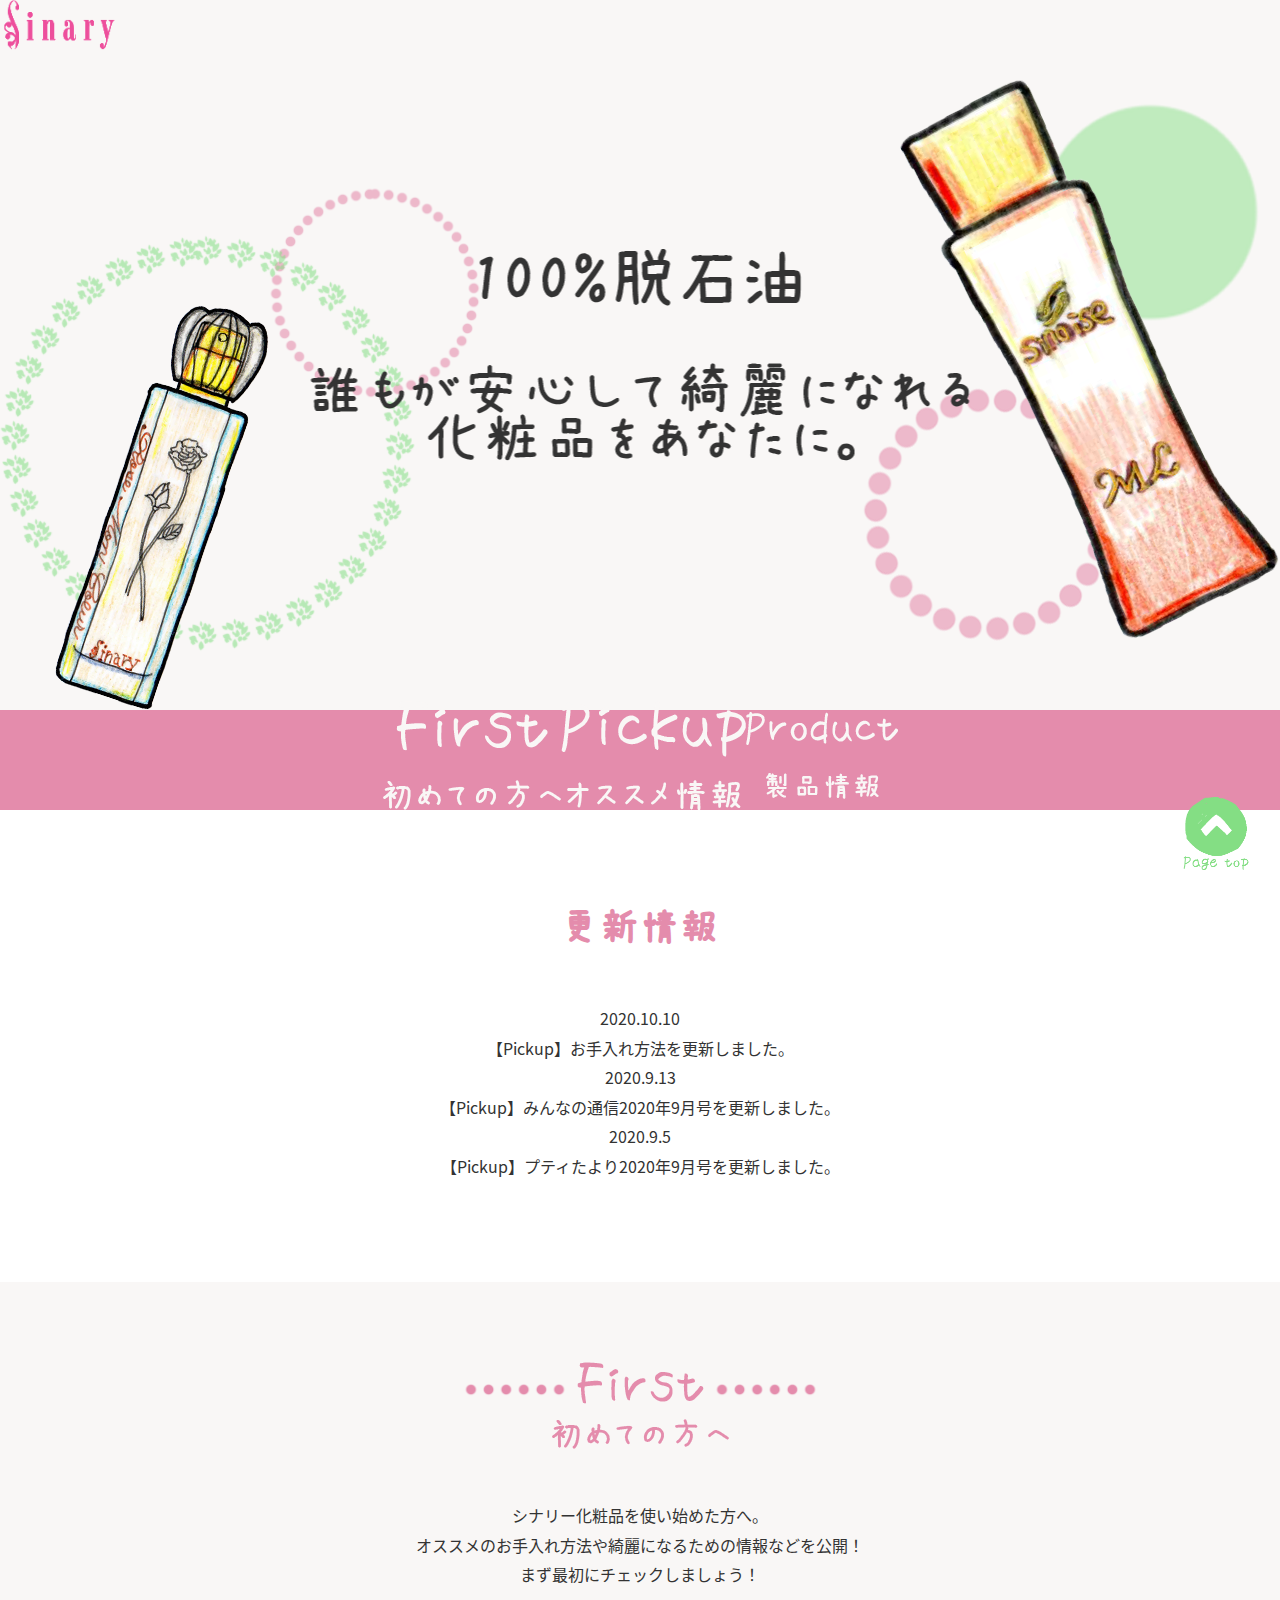
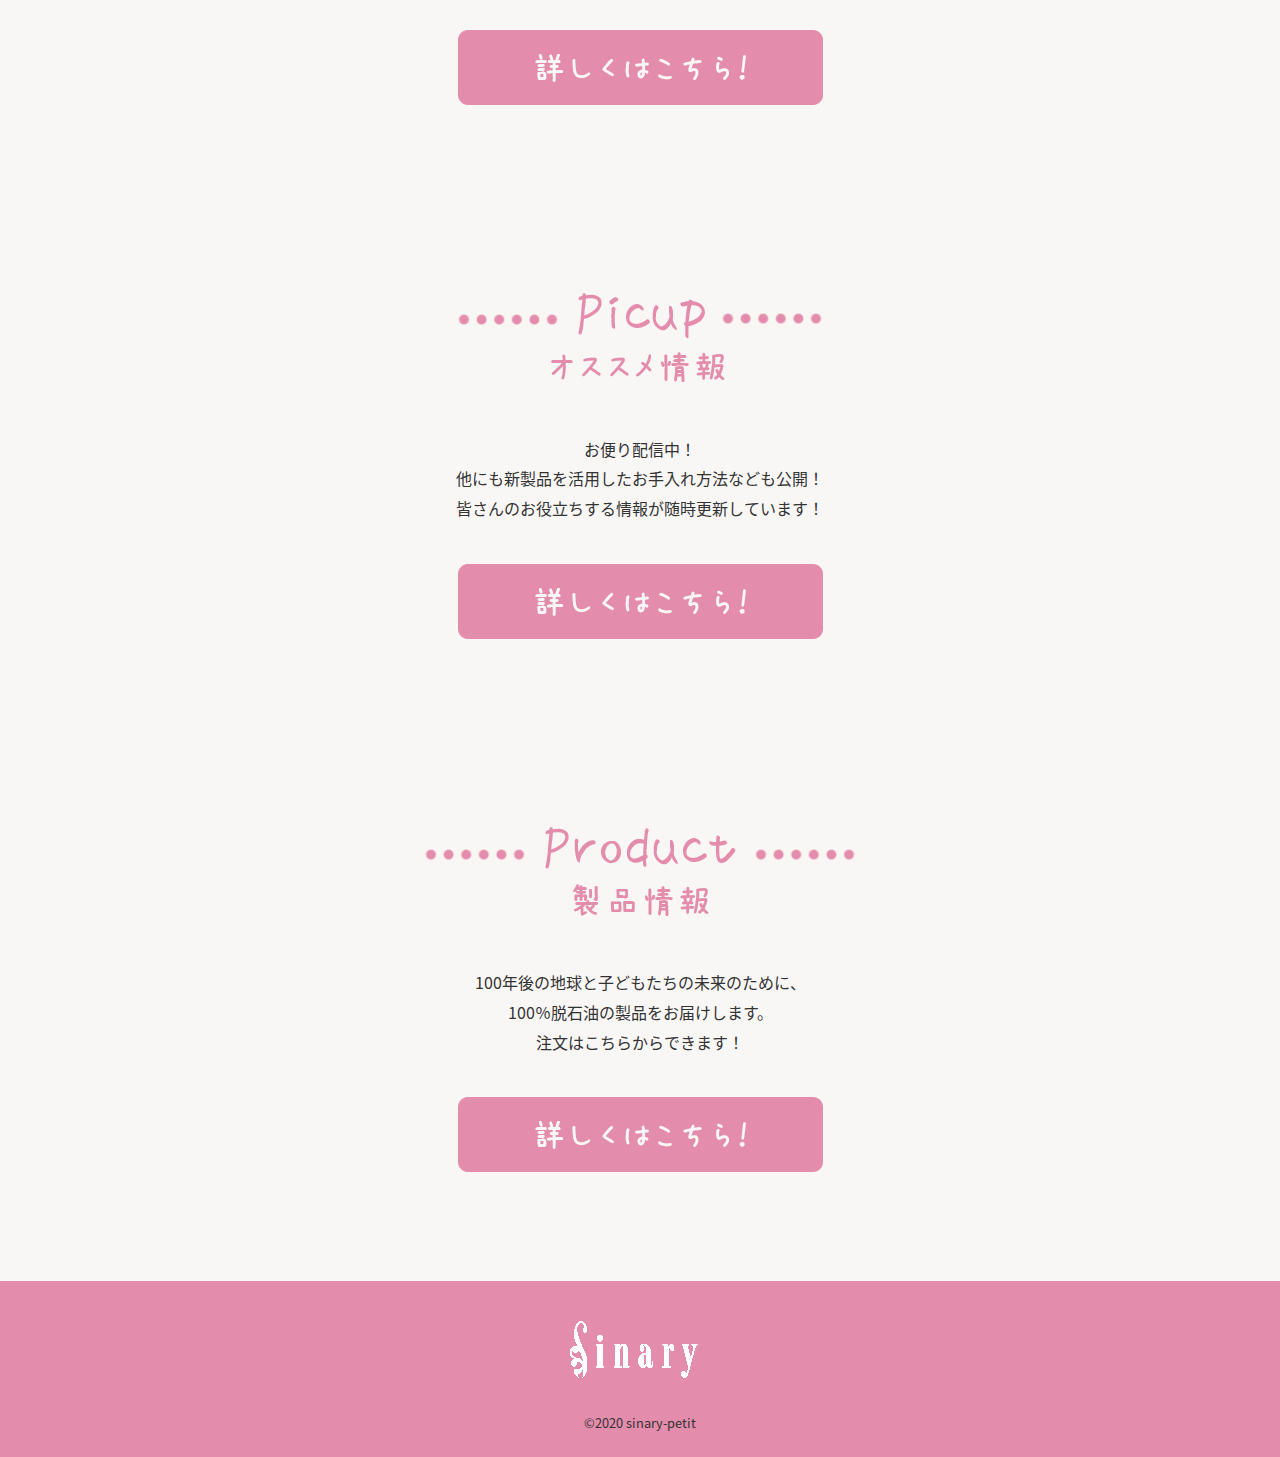
<file: public/inedex.html>
<!DOCTYPE html>
<html lang="en">
    <head>
        <meta charset="UTF-8">
        <meta name="viewport" content="width=device-width, initial-scale=1.0,maximum-scale=1.0,user-scalable=0">
        <title>sinary_petit</title>
        <meta name="format-detection" content="telephone=no">
        <meta http-equiv="X-UA-Compatible" content="IE=edge">
        <link rel="shortcut icon" href="../assets/images/favicon.ico">
        <link rel="preconnect" href="https://fonts.gstatic.com">
        <link href="https://fonts.googleapis.com/css2?family=Open+Sans:wght@300;400;600;700&display=swap" rel="stylesheet">
        <link rel="stylesheet" href="./css/ress-master/ress.css">
        <link rel="stylesheet" href="./css/style.css">
    </head>
    <body>
        <!-- header -->
        <header>
            <div class="top">
                <h1 class="logo"><a href="./inedex.html"><img src="./image/top_logo.png" alt="sinary_logo"></a></h1>
                <img src="./image/top/text-pc.png" alt="text-pc" class="text-pc">
                <img src="./image/top/ML_top.png" alt="ML" class="top-ml">
                <img src="./image/top/RMC_top.png" alt="RMC" class="top-rmc">
            </div>
            <!-- navi -->
            <ul class="navi">
                <li ><a href="first/"><img src="./image/navi/first01.png" alt="first"class="navi-item"></a></li>
                <li ><a href="pickup/"><img src="./image/navi/pickup01.png" alt="pickup"class="navi-item"></a></li>
                <li ><a href="product/"><img src="./image/navi/product01.png" alt="product"class="navi-item"></a></li>
            </ul>
            <!-- /navi -->
        </header>
        <!-- /header -->
        <main>
            <!-- 更新情報 -->
            <section class="text-center wrapper news">
                <h2 class="news-title">更新情報</h2>
                <div>
                    <p>2020.10.10</p>
                    <p>【Pickup】お手入れ方法を更新しました。</p>
                </div>
                <div>
                    <p>2020.9.13</p>
                    <p>【Pickup】みんなの通信2020年9月号を更新しました。</p>
                </div>
                <div>
                    <p>2020.9.5</p>
                    <p>【Pickup】プティたより2020年9月号を更新しました。</p>
                </div>
            </section>
            <!-- /更新情報 -->
            <!-- First -->
            <section class="text-center wrapper">
                <h2><img src="./image/top/first_top.png" alt="First"></h2>
                <p class="main-text">
                    シナリー化粧品を使い始めた方へ。<br>
                    オススメのお手入れ方法や綺麗になるための情報などを公開！<br>
                    まず最初にチェックしましょう！
                </p>
                <a href="first/"><img src="./image/top/botan.png" alt="詳しくはこちら"></a>
            </section>
            <!-- /First -->
            <!-- Pickup -->
            <section class="text-center wrapper">
                <h2><img src="./image/top/Pickup_top.png" alt="pickup"></h2>
                <p class="main-text">
                    お便り配信中！<br>
                    他にも新製品を活用したお手入れ方法なども公開！<br>
                    皆さんのお役立ちする情報が随時更新しています！
                </p>
                <a href="pickup/"><img src="./image/top/botan.png" alt="詳しくはこちら"></a>

            </section>
            <!-- /Pickup -->
            <!-- product -->
            <section class="text-center wrapper">
                <h2><img src="./image/top/Product_top.png" alt="product"></h2>
                <p class="main-text">
                    100年後の地球と子どもたちの未来のために、<br>
                    100％脱石油の製品をお届けします。<br>
                    注文はこちらからできます！
                </p>
                <a href="product/"><img src="./image/top/botan.png" alt="詳しくはこちら"></a>
            </section>
            <!-- /product -->


        </main>
        <!-- pagetop -->
        <a href="#"><img src="./image/pagetop.png" alt="pagetop" class="pagetop"></a>
        <!-- /pagetop -->

        <!--  footer-->
        <footer class="footer text-center">
            <p class="footer-logo"><img src="./image/top_logo白.png" alt="sinary-logowhite"></p>
            <small>&copy;2020 sinary-petit</small>
        </footer>
        <!-- /footer -->
        
    </body>
</html>
</file>
<file: public/css/ress-master/ress.css>
/*!
 * ress.css • v3.0.1
 * MIT License
 * github.com/filipelinhares/ress
 */

/* # =================================================================
   # Global selectors
   # ================================================================= */

html {
  box-sizing: border-box;
  -webkit-text-size-adjust: 100%; /* Prevent adjustments of font size after orientation changes in iOS */
  word-break: normal;
  -moz-tab-size: 4;
  tab-size: 4;
}

*,
::before,
::after {
  background-repeat: no-repeat; /* Set `background-repeat: no-repeat` to all elements and pseudo elements */
  box-sizing: inherit;
}

::before,
::after {
  text-decoration: inherit; /* Inherit text-decoration and vertical align to ::before and ::after pseudo elements */
  vertical-align: inherit;
}

* {
  padding: 0; /* Reset `padding` and `margin` of all elements */
  margin: 0;
}

/* # =================================================================
   # General elements
   # ================================================================= */

hr {
  overflow: visible; /* Show the overflow in Edge and IE */
  height: 0; /* Add the correct box sizing in Firefox */
}

details,
main {
  display: block; /* Render the `main` element consistently in IE. */
}

summary {
  display: list-item; /* Add the correct display in all browsers */
}

small {
  font-size: 80%; /* Set font-size to 80% in `small` elements */
}

[hidden] {
  display: none; /* Add the correct display in IE */
}

abbr[title] {
  border-bottom: none; /* Remove the bottom border in Chrome 57 */
  /* Add the correct text decoration in Chrome, Edge, IE, Opera, and Safari */
  text-decoration: underline;
  text-decoration: underline dotted;
}

a {
  background-color: transparent; /* Remove the gray background on active links in IE 10 */
}

a:active,
a:hover {
  outline-width: 0; /* Remove the outline when hovering in all browsers */
}

code,
kbd,
pre,
samp {
  font-family: monospace, monospace; /* Specify the font family of code elements */
}

pre {
  font-size: 1em; /* Correct the odd `em` font sizing in all browsers */
}

b,
strong {
  font-weight: bolder; /* Add the correct font weight in Chrome, Edge, and Safari */
}

/* https://gist.github.com/unruthless/413930 */
sub,
sup {
  font-size: 75%;
  line-height: 0;
  position: relative;
  vertical-align: baseline;
}

sub {
  bottom: -0.25em;
}

sup {
  top: -0.5em;
}

/* # =================================================================
   # Forms
   # ================================================================= */

input {
  border-radius: 0;
}

/* Replace pointer cursor in disabled elements */
[disabled] {
  cursor: default;
}

[type="number"]::-webkit-inner-spin-button,
[type="number"]::-webkit-outer-spin-button {
  height: auto; /* Correct the cursor style of increment and decrement buttons in Chrome */
}

[type="search"] {
  -webkit-appearance: textfield; /* Correct the odd appearance in Chrome and Safari */
  outline-offset: -2px; /* Correct the outline style in Safari */
}

[type="search"]::-webkit-search-decoration {
  -webkit-appearance: none; /* Remove the inner padding in Chrome and Safari on macOS */
}

textarea {
  overflow: auto; /* Internet Explorer 11+ */
  resize: vertical; /* Specify textarea resizability */
}

button,
input,
optgroup,
select,
textarea {
  font: inherit; /* Specify font inheritance of form elements */
}

optgroup {
  font-weight: bold; /* Restore the font weight unset by the previous rule */
}

button {
  overflow: visible; /* Address `overflow` set to `hidden` in IE 8/9/10/11 */
}

button,
select {
  text-transform: none; /* Firefox 40+, Internet Explorer 11- */
}

/* Apply cursor pointer to button elements */
button,
[type="button"],
[type="reset"],
[type="submit"],
[role="button"] {
  cursor: pointer;
  color: inherit;
}

/* Remove inner padding and border in Firefox 4+ */
button::-moz-focus-inner,
[type="button"]::-moz-focus-inner,
[type="reset"]::-moz-focus-inner,
[type="submit"]::-moz-focus-inner {
  border-style: none;
  padding: 0;
}

/* Replace focus style removed in the border reset above */
button:-moz-focusring,
[type="button"]::-moz-focus-inner,
[type="reset"]::-moz-focus-inner,
[type="submit"]::-moz-focus-inner {
  outline: 1px dotted ButtonText;
}

button,
html [type="button"], /* Prevent a WebKit bug where (2) destroys native `audio` and `video`controls in Android 4 */
[type="reset"],
[type="submit"] {
  -webkit-appearance: button; /* Correct the inability to style clickable types in iOS */
}

/* Remove the default button styling in all browsers */
button,
input,
select,
textarea {
  background-color: transparent;
  border-style: none;
}

/* Style select like a standard input */
select {
  -moz-appearance: none; /* Firefox 36+ */
  -webkit-appearance: none; /* Chrome 41+ */
}

select::-ms-expand {
  display: none; /* Internet Explorer 11+ */
}

select::-ms-value {
  color: currentColor; /* Internet Explorer 11+ */
}

legend {
  border: 0; /* Correct `color` not being inherited in IE 8/9/10/11 */
  color: inherit; /* Correct the color inheritance from `fieldset` elements in IE */
  display: table; /* Correct the text wrapping in Edge and IE */
  max-width: 100%; /* Correct the text wrapping in Edge and IE */
  white-space: normal; /* Correct the text wrapping in Edge and IE */
  max-width: 100%; /* Correct the text wrapping in Edge 18- and IE */
}

::-webkit-file-upload-button {
  /* Correct the inability to style clickable types in iOS and Safari */
  -webkit-appearance: button;
  color: inherit;
  font: inherit; /* Change font properties to `inherit` in Chrome and Safari */
}

/* # =================================================================
   # Specify media element style
   # ================================================================= */

img {
  border-style: none; /* Remove border when inside `a` element in IE 8/9/10 */
}

/* Add the correct vertical alignment in Chrome, Firefox, and Opera */
progress {
  vertical-align: baseline;
}

/* # =================================================================
   # Accessibility
   # ================================================================= */

/* Hide content from screens but not screenreaders */
@media screen {
  [hidden~="screen"] {
    display: inherit;
  }
  [hidden~="screen"]:not(:active):not(:focus):not(:target) {
    position: absolute !important;
    clip: rect(0 0 0 0) !important;
  }
}

/* Specify the progress cursor of updating elements */
[aria-busy="true"] {
  cursor: progress;
}

/* Specify the pointer cursor of trigger elements */
[aria-controls] {
  cursor: pointer;
}

/* Specify the unstyled cursor of disabled, not-editable, or otherwise inoperable elements */
[aria-disabled] {
  cursor: default;
}
</file>
<file: public/css/style.css>
@charset "UTF-8";
/* CSS Document */

@font-face{
	font-family: 'Noto Sans JP';
	font-style:normal;
	font-weight: 400;
	src:
	local("Noto Sans CJK JP"),	url(//fonts.gstatic.com/ea/notosansjp/v5/NotoSansJP-Regular.woff2) format('woff2'),
		url(//fonts.gstatic.com/ea/notosansjp/v5/NotoSansJP-Regular.woff) format('woff'),
		url(//fonts.gstatic.com/ea/notosansjp/v5/NotoSansJP-Regular.otf) format('opentype');
	
}

@font-face{
    font-family: "myfont";
    src: url(../font/anzu/APJapanesefont.woff) format('woff'),
         url(../font/anzu/APJapanesefont.eot) format('eot');
}

html{
	font-size: 62.5%;/*16px×62.5%=10px*/
}

body{
    color: #333333;
    background-color: #f9f7f6;
    font-family: 'Noto Sans JP','Open Sans', sans-serif;
    font-size: 1.6rem;
    line-height: 1.85;
    -webkit-font-smoothing:antialiased;
	-moz-osx-font-smoothing:grayscale;
}

ul{
    list-style: none;
}

a{
    color: #333333;
}

img{
    max-width: 100%;
    height: auto;
}

/* utility */


.arc{
    width: 100%;
    height: 320px;
    background: #e48cac;
    min-height: 300px;
    border-bottom-right-radius: 2000px 300px;
    border-bottom-left-radius: 2000px 300px;
    

}

.arc img{
    padding: 110px 0 60px;
    width: 200px;

}

.top-title{
    padding: 110px 0 60px;
    width: 200px;
    height: auto;
    text-align: center;
}

.text-center{
    text-align: center;
}

.inner2{
    max-width: 1140px;
    margin: 0 auto;
    padding: 0 50px;
}

.wrapper{
    padding: 80px 0 100px;
}

.pc-img{
    display: none;
}
/* top-header */
.top{
    position: relative;
    width: auto;
    height: 710px;
}

.logo2{
    position: absolute;
    top: 20px;
   left: 20px;
}

.top-ml{
    position: absolute;
    top: 80px;
    right: 0;


}

.top-rmc{
    position: absolute;
    bottom: 0;
    left: 0;
}

.text-pc{
    position: absolute;
    left: 50%;
    top: 50%;
    transform: translate3d(-50%,-50%,0);
    z-index: 1;
}

/* navi */
.navi{
    width: auto;
    height: 100px;
    background: #e48cac;
    display: flex;
    justify-content: center;
    align-items: center;
}

.navi-item2{
    position: relative;
    width: 100px;
    margin:0 20px 0 20px;

}
.navi-item2::before,
.navi-item2:last-of-type::after {
  content: '';
  position: absolute;
  top: 0;
  bottom: 0;
  border-left: thick dotted #f9f7f6
}

.navi-item2::before {
    left: -20px;
  }
.navi-item2:last-of-type::after {
    right: -20px;
  }


/* /top-header */
/* header */

.header{
	height: 100px;
	display: flex;
    justify-content: space-between;
    align-items: center;
	padding:0 40px;
}
.logo img{
	width: 130px;
	align-items: center;
}
.nav_wrap img{
    height: 70px;
    padding: 0 10px;
}
.nav_wrap li{
	display: inline-block;
}
.nav_button{
	display: none;
}
.nav_wrap.open {
	display: block;
}
.nav_wrap.close{
	display: none;
}


/* トップページ */
/* 更新 */

.news{
    background: #fff;
}
.news-title{
    padding-bottom: 40px;
    font-family: myfont;
    font-size: 4rem;
    color: #e48cac;
}
/* main */
.main-text{
    padding: 40px 0 40px;
}

/* first */

.b-inner{
    padding-bottom: 110px;
}

.box{
    padding: 0.5em 1em;
    margin: 2em 0;
    font-weight: bold;
    border: dashed 2px #333;/*線*/
    border-radius: 10px;/*角の丸み*/
}
.box2{
    width: 80%;
    padding: 0.5em 1em;
    margin: 60px 30px;
    font-weight: bold;
    border: dashed 2px #e48cac;/*線*/
    border-radius: 10px;/*角の丸み*/

}

.box p{
    padding-bottom: 40px;
}

.box-inner{
    max-width: 800px;
    margin: 0 auto;
    padding: 60px 0 90px;
}

.first-title{
    width: 200px;
    padding: 40px 0 10px;
}

.first-item{
    width: 80px;
    height: 200px;
    object-fit: cover;
}
.first-item2{
    width: 120px;
    height: 200px;
    object-fit: contain;
}

.first-list{
    display: -webkit-flex;
	display: flex;
	-webkit-flex-wrap:wrap;
	flex-wrap: wrap;
	margin: 0; 
	margin-left: -15px;
	padding: 0;
	font-size: 1rem;
	letter-spacing: 0.1em;
}

.first01{
    width: 480px;
    height: 220px;
    text-align:center; 
    margin:0 auto 20px;
    
}

.first02{
    width: 480px;
    height: 220px;
    text-align:center;  
    margin:0 auto;
}

.first03{
    width: 400px;
    height: 220px;
    text-align:center;  
    margin:0 auto;
}

.first-y{
    width: 10.42%;
    line-height: 220px;

}

.first01-top{
    font-size: 2rem;
    margin-top: 40px;
    margin-bottom: 20px;
}

.first02-top{
    margin: 90px 0 40px;
}
.b-text{
    font-size: 4rem;
}
.section-top2{
    display: flex;
}
.img-24h{
    width: 45%;
}
.topic{
    width: 45%;
}

.p-item2{
    box-sizing: border-box;
    width: 16.80%;
	line-height: 1;
}

.p-item3{
    box-sizing: border-box;
    width: 25%;
	line-height: 1;
}


/* product */

.top-p{
    font-size: 3.6rem;
    color: #e48cac;
    border-bottom: solid 3px #e48cac;
    padding-top: 60px;
}

.p-item{
    box-sizing: border-box;
    width: 24%;
	margin-bottom: 24px;
	padding-left: 15px;
	line-height: 1;

}

.p-item img{
    width: 100%;
    height: 300px;
    object-fit: contain;

}

.p-title{
    display: block;
    font-size: 1.6rem;
}

.p-price{
    display: block;
    margin-bottom: 10px;
}

.pro-wrp{
    margin: 110px 0 110px;
}

.pro-navi{
    margin-top: 110px;
}

.btn-product{
    font-family: myfont;
    font-size: 3rem;
    margin: 0 10px;
    
}

.btn-product a{
    color: #e48cac;
}

/* pickup */

.text-top{
    padding: 110px 0 40px;
}

.box3{
    width: 80%;
    padding: 0.5em 1em;
    margin: 10px auto;
    border: dashed 2px #e48cac;/*線*/
    border-radius: 10px;/*角の丸み*/
}

.list-img{
    box-sizing: border-box;
    width: 50%;
    padding: 20px 10px 10px 10px;
    line-height: 1;
    font-size: 1.6rem;
}

.list-img img{
    width: 100%;
    height: 300px;
    object-fit: cover;
    object-position: 0 0;
}

.pic-wrp{
    margin: 90px 0 110px;
}

.first-list2{
    display: -webkit-flex;
	display: flex;
	-webkit-flex-wrap:wrap;
	flex-wrap: wrap;
	margin: 0; 
	margin-left: -15px;
	padding: 0;
	font-size: 1rem;
	letter-spacing: 0.1em;
}
/* footer */

.footer{
    padding: 40px 0 20px;
    background: #e48cac;
}

.pagetop{
    position: fixed;
    bottom: 30px;
    right: 30px;
    width: 70px;
}
.footer-logo{
    padding-bottom: 20px;
}

@media screen and (max-width:768px){

.inner2{
    padding: 0 20px;
}

.arc img{
    padding: 150px 0;
}

.top-ml{
    width: 45%;
}

.top-rmc{
    width: 43%;
    bottom: 50px;
}

/* nav */

.overflow{
    overflow: hidden;
}


.header{
    width: 100%;
    padding: 0 20px;
    background-color: #f9f7f6;
    position: fixed;
    z-index: 100;	
}
.nav_button{
    display: block;
    cursor: pointer;
}
.nav_wrap{
    width: 100%;
    height: 100%;
    background-color: rgba(255, 255, 255, 0.9);
    position: fixed;
    left: 0;
    top: 0;
    display: none;
    z-index: 50;
    padding-top: 100px;
}
.nav{
    height: 100%;
    position: relative;
    overflow-x: hidden;
    overflow-y: auto;
}
.nav_wrap li{
    display: block;
    margin: 30px 20px;
}
.nav_menu li:last-of-type{
    margin-bottom: 20px;
}

.nav_menu{
    text-align: center;
}

/*メニューボタンエフェクト*/
.nav_button, .nav_button span{
    display: inline-block;
    transition: all 0.4s;
    box-sizing: border-box;
}
.nav_button{
    z-index: 70;
    position: fixed;
    right: 20px;
    top: 30px;
    width: 60px;
    height: 30px;
}
.nav_button span{
    position: absolute;
    left: 0;
    width: 100%;
    height: 2px;
    background-color: #e48cac
}
.nav_button span:nth-of-type(1){
    top: 0;
}
.nav_button span:nth-of-type(2){
    top: 14px;
}
.nav_button span:nth-of-type(3){
    bottom: 0;
}
.nav_button.active span:nth-of-type(1){
    -webkit-transform: translateY(14px) rotate(-45deg);
    transform: translateY(14px) rotate(-45deg);
}
.nav_button.active span:nth-of-type(2){
    opacity: 0;
}
.nav_button.active span:nth-of-type(3){
    -webkit-transform: translateY(-14px) rotate(45deg);
    transform: translateY(-14px) rotate(45deg);
}

/* first */
.section-top2{
    display: block;
}

.topic{
    width: 100%;
    text-align: center;
}

.box2{
    width:100%;
    margin: 60px 0;
}

.first01{
    width: 90%;
}

.first03 {
    width: 80%;
}

.first02{
    width: 90%;
}

/* pickup */
.first-item2{
    display: block;
}

.list-img{
    width: 100%;
}

/* product */
.p-item{
    width: 50%;
}

}
</file>
